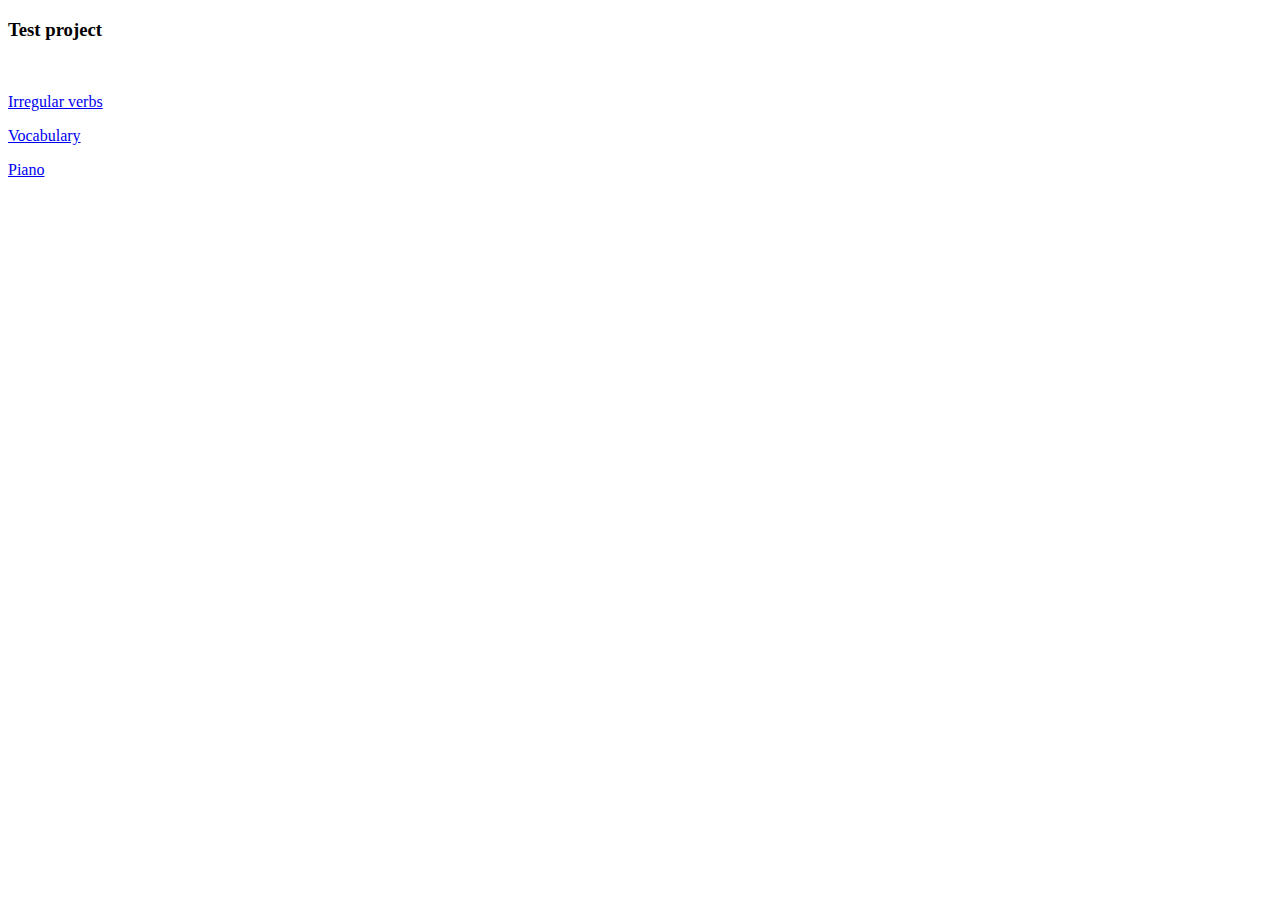
<file: index.html>
<!doctype html>
<html>
  <head>
    <title>Test only</title>
    <meta charset="utf-8">
  </head>
  <body>
    <h3>Test project</h3>
    <p>&nbsp;</p>
    <p><a href="verbs/">Irregular verbs</a></p>
    <p><a href="word_check/">Vocabulary</a></p>
    <p><a href="piano/">Piano</a></p>
  </body>
</html>
</file>
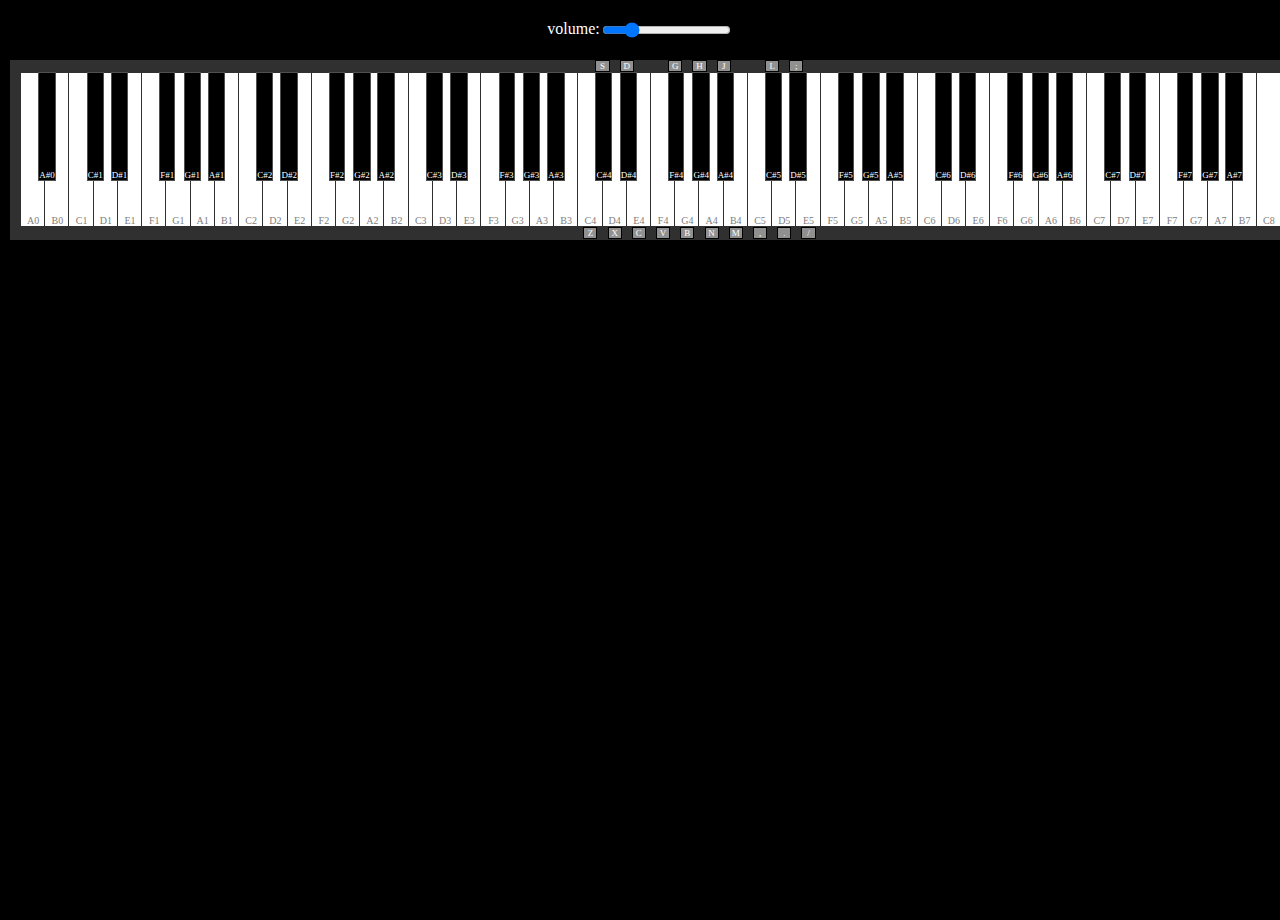
<file: piano/index.html>
<html>
<head>
  <title>Sound</title>
  <meta charset="utf-8"/>
  <link rel="stylesheet" href="css/main.css">
  <link rel="stylesheet" href="css/piano.css">
</head>
<body width="100%" height="100%">
  <script src="js/Audio.js"></script>
  <script src="js/Instrument.js"></script>
  <script src="js/OscillatorsPool.js"></script>
  <script src="js/Synthesizer.js"></script>
  <script src="js/AudioSource.js"></script>
  <script src="js/PianoPlayer.js"></script>
  <script src="js/PianoKeyboard.js"></script>
  <script src="js/Application.js"></script>
  <script src="js/main.js"></script>
  <canvas id="drawCanvas">Your browser does not support canvas :(</canvas>
  <div class="controls">
    <label for="volume">volume:</label>
    <input id="volume" type="range" min="0" max="100" step="1" value="20"/>
  </div>
  <div class="keyboardContainer" id="keyboardContainer"></div>
</body>
</html>
</file>
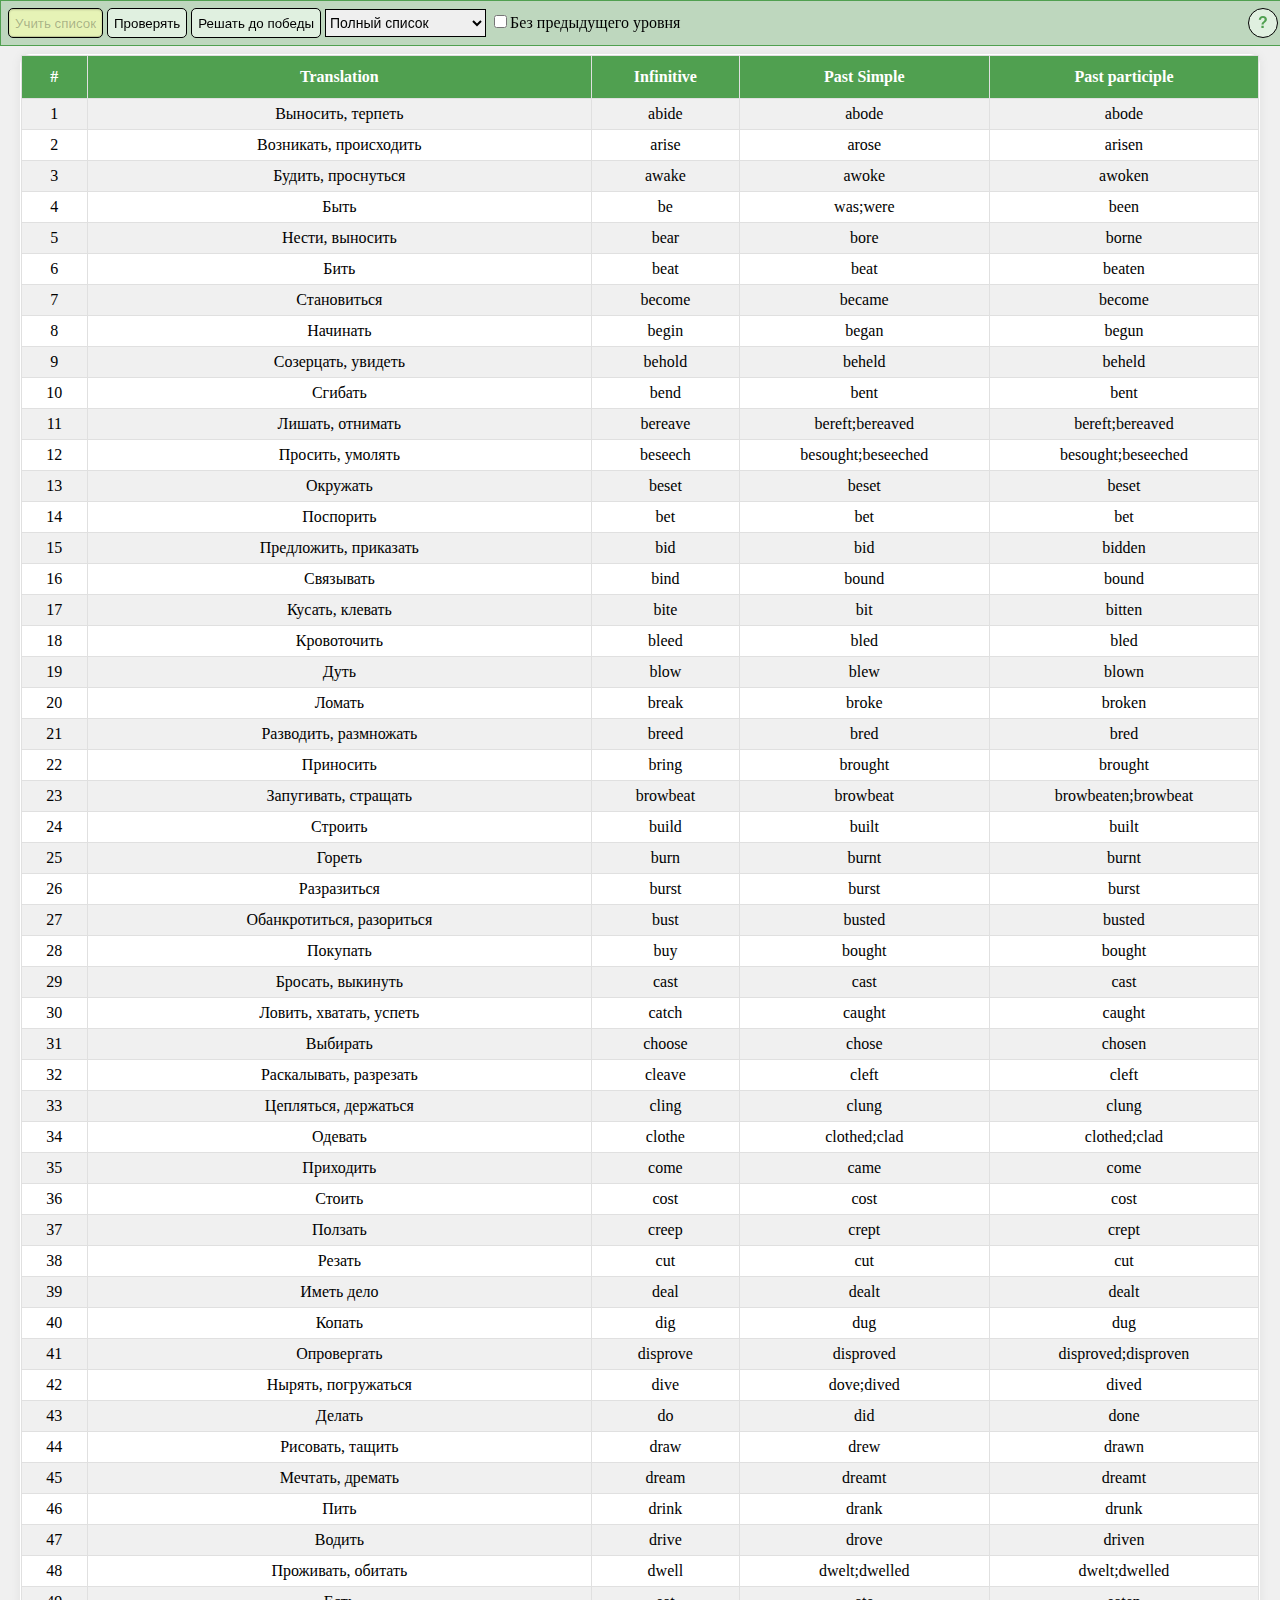
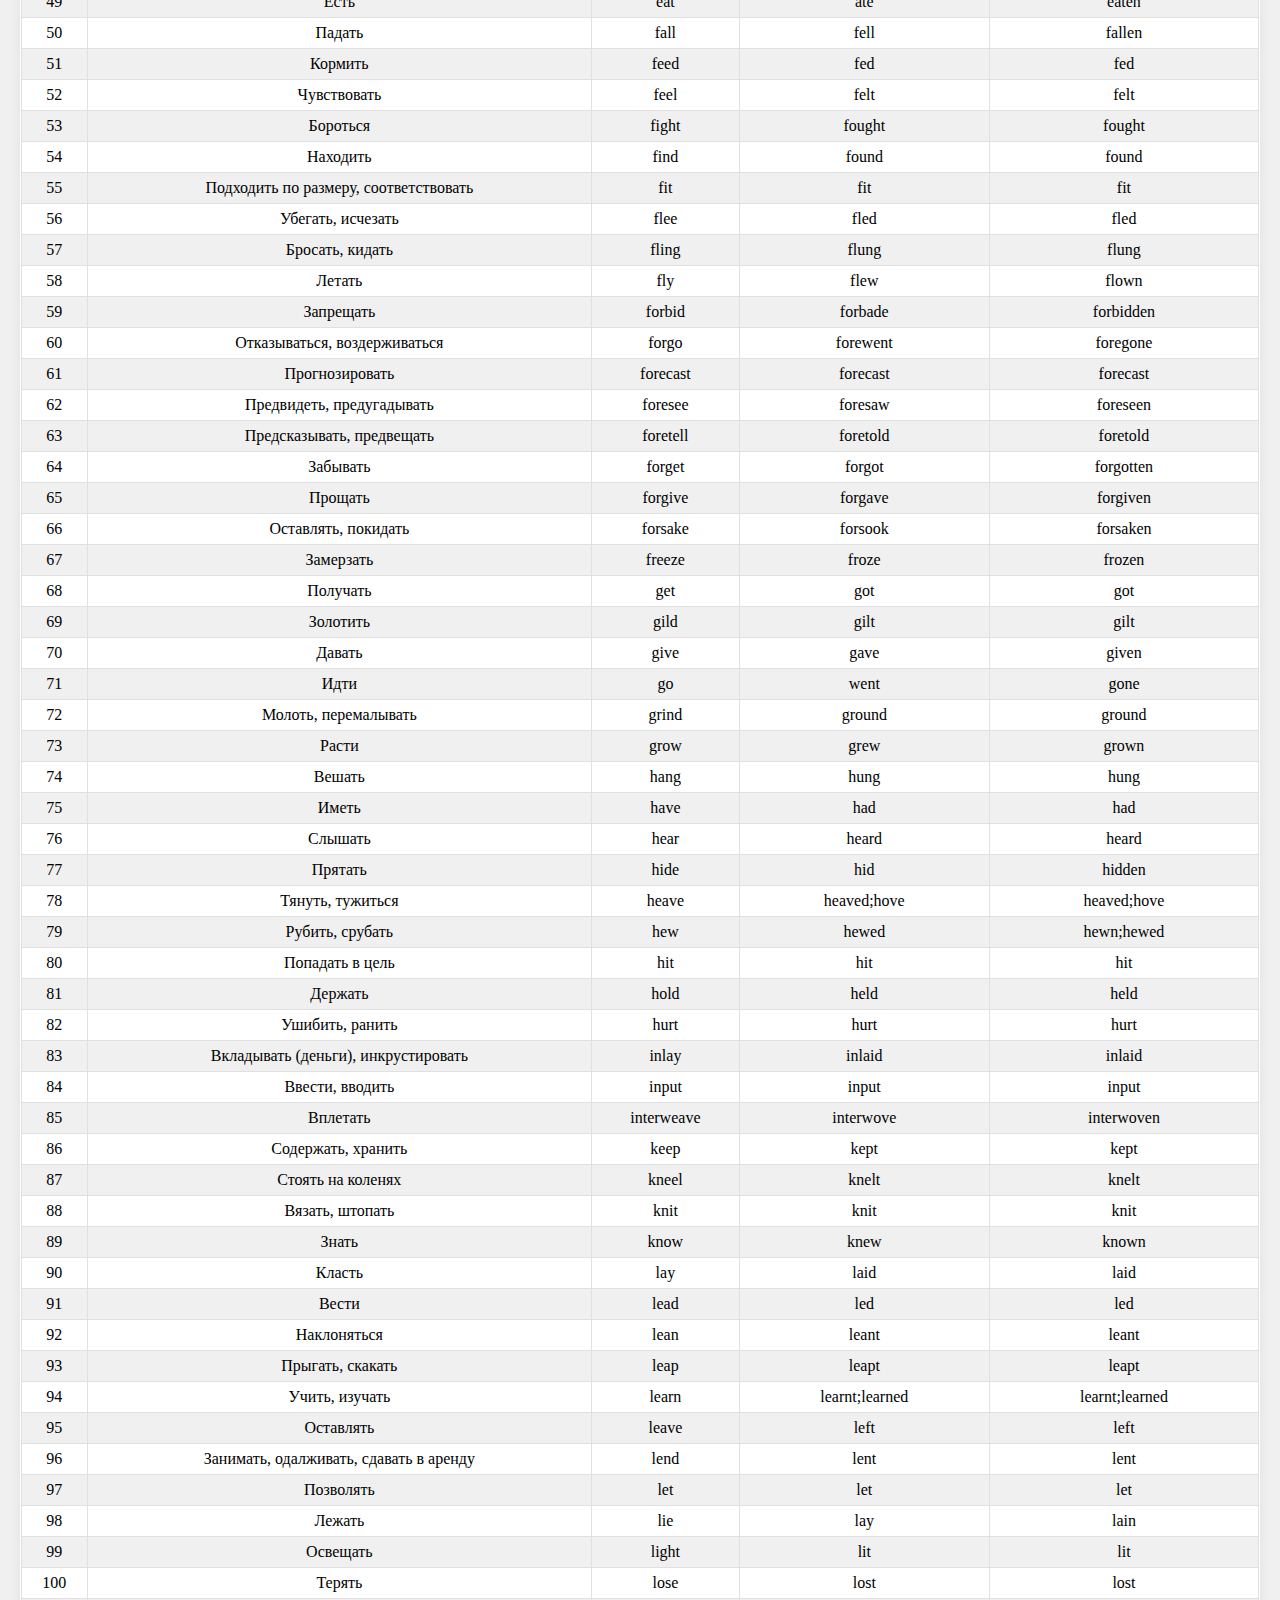
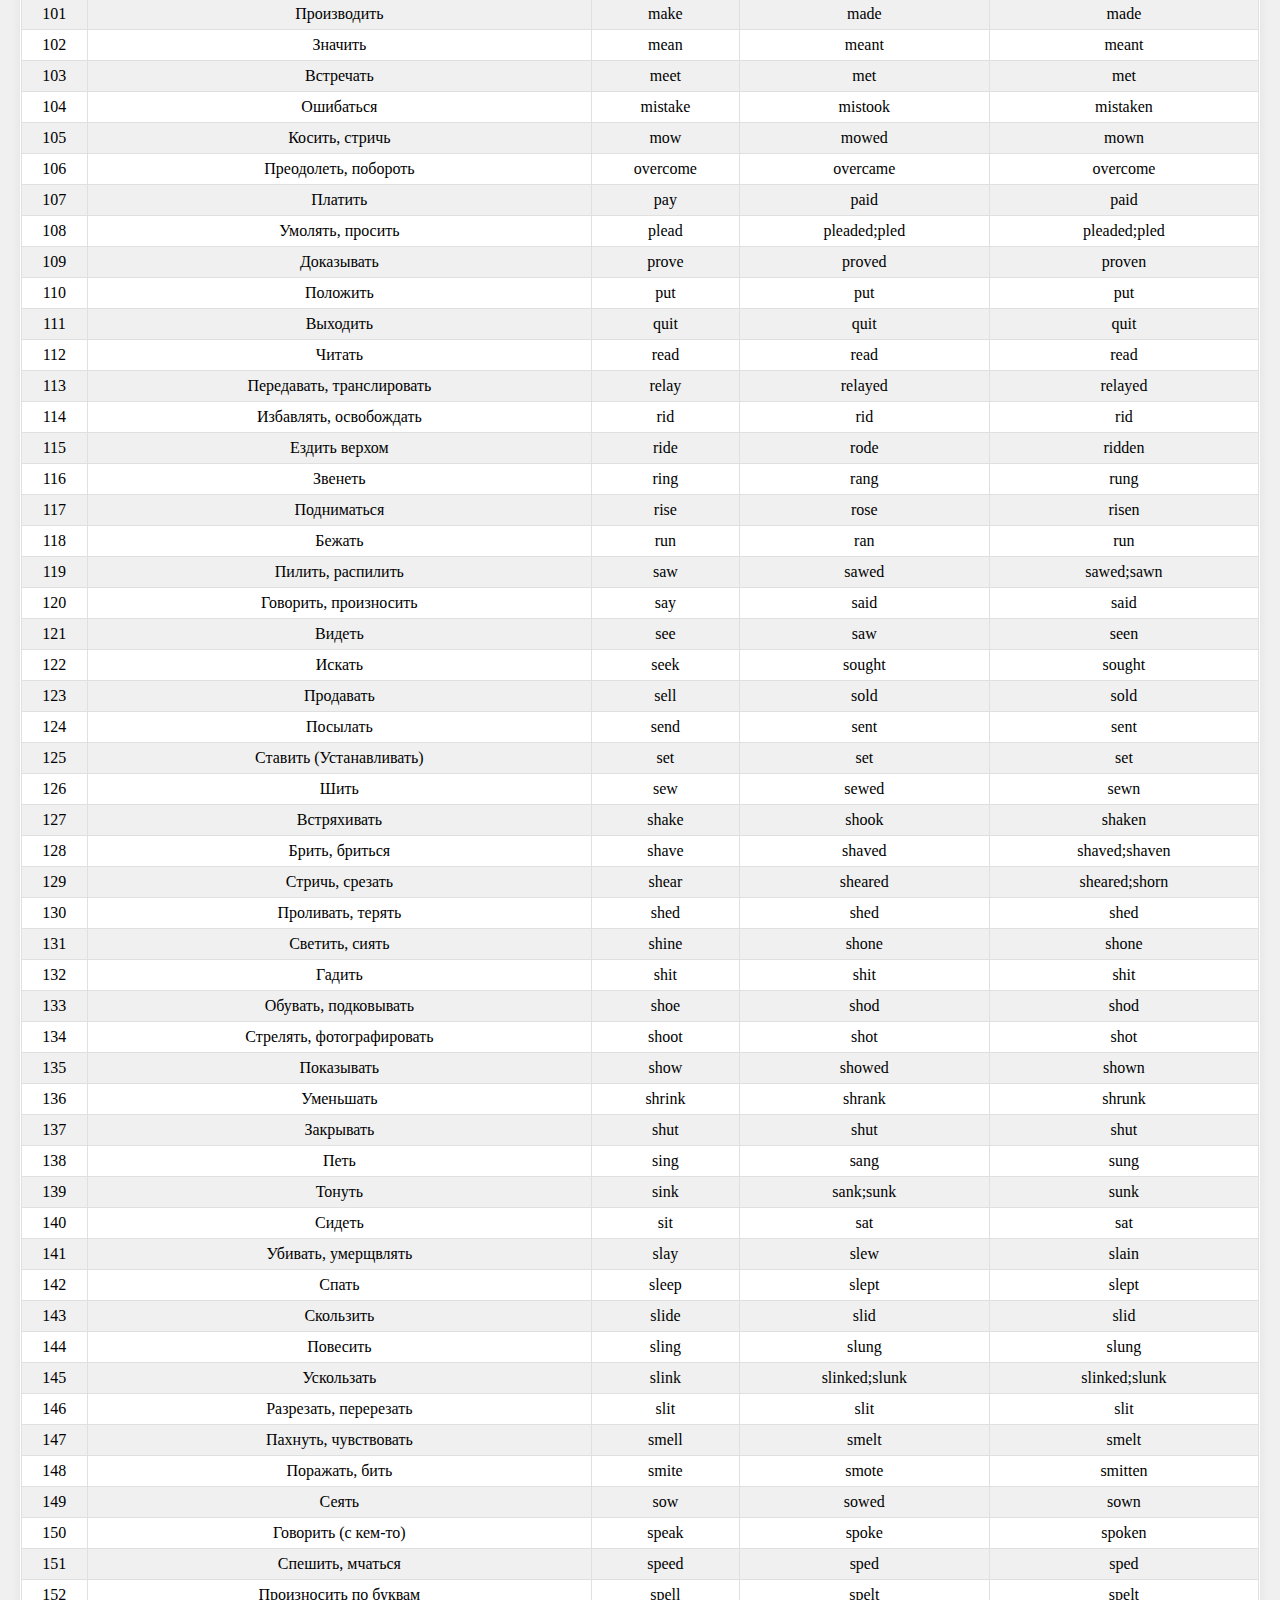
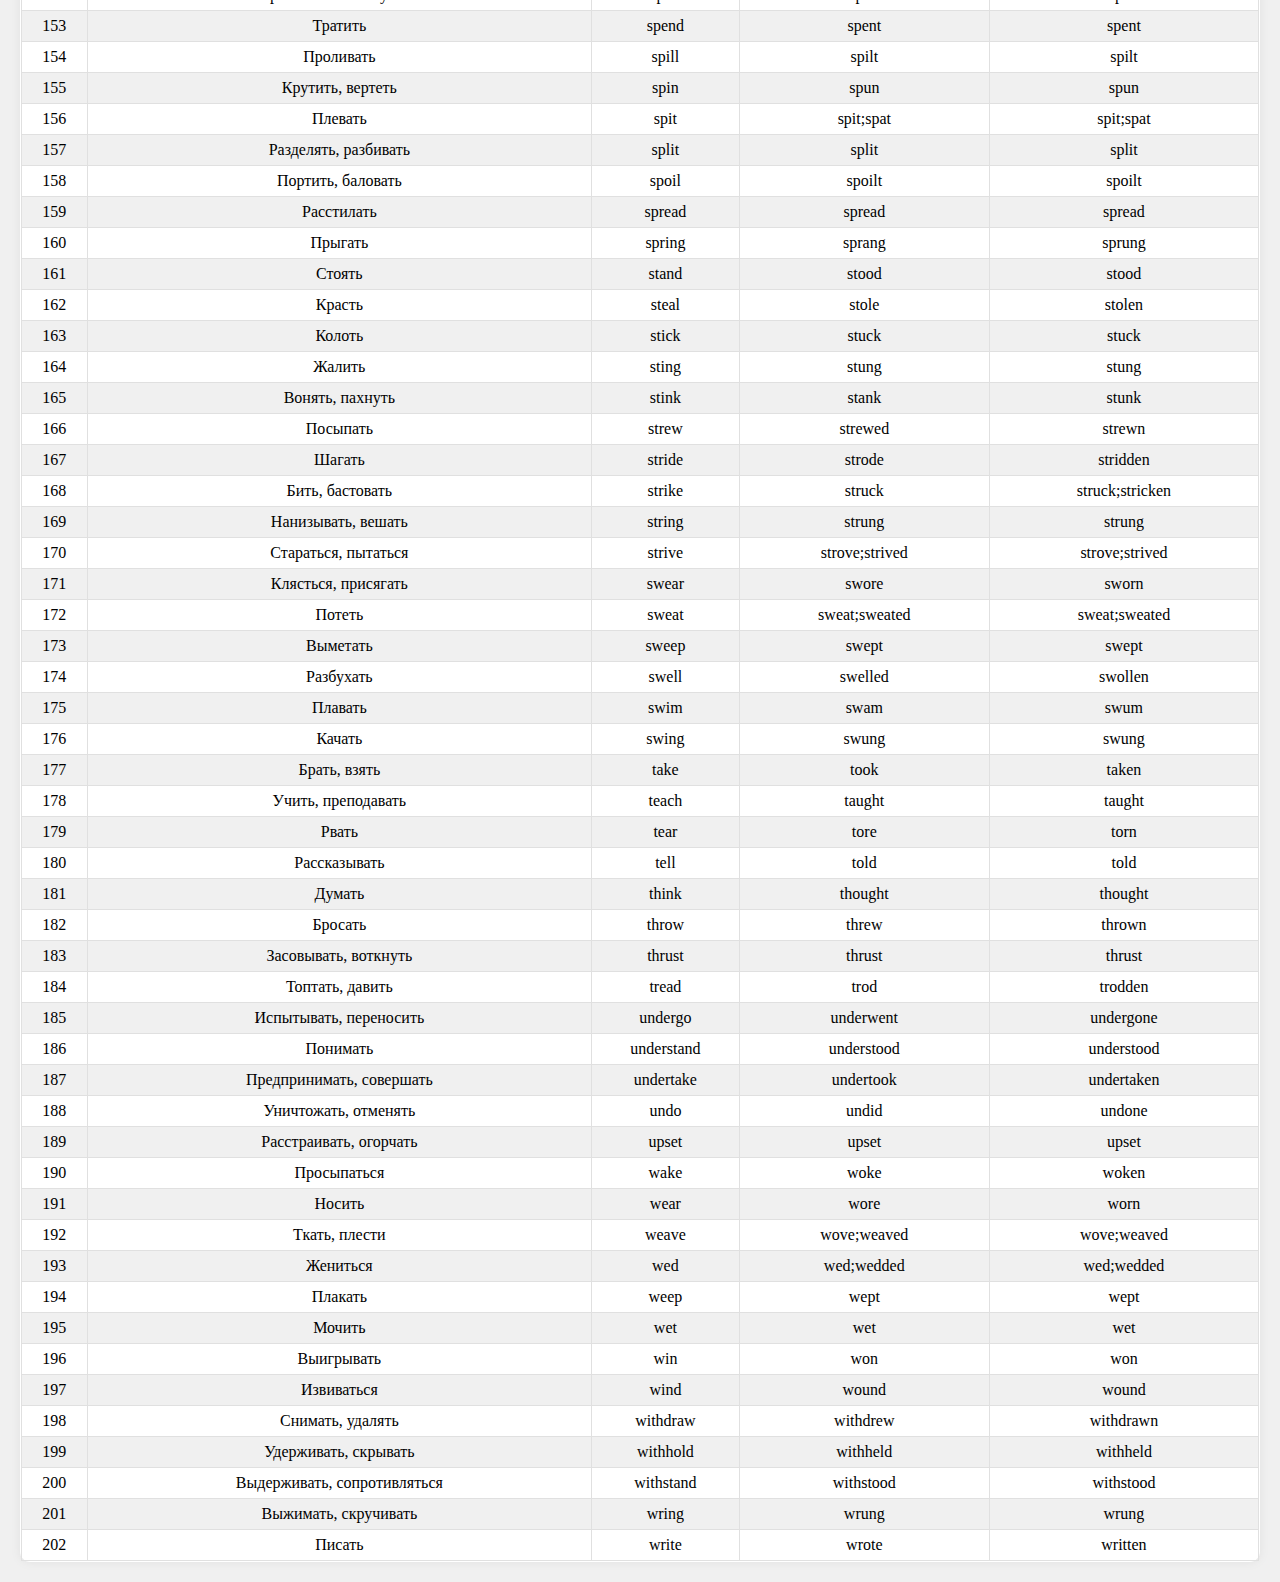
<file: verbs/index.html>
<!doctype html>
<html>
  <head>
    <title>Irregular Verbs</title>
    <meta charset="utf-8">
    <link rel="stylesheet" href="css/main.css">
  </head>
  <body class="mbody">
    <script src="https://code.jquery.com/jquery-2.1.1.min.js"></script>
    <script src="js/verbs.js"></script>
    <script src="js/main.js"></script>

    <div class="hblock">
      <table class="btnPar">
        <tr>
          <td>
            <input type="button" id="btnList" class="btn" value="Учить список">
            <input type="button" id="btnSolve" class="btn" value="Проверять">
            <input type="button" id="btnTrainingSolve" class="btn" value="Решать до победы">

            <select id="levelSelect" class="lSelect">
              <option value="100">Полный список</option>
			  <option value="2">Расширенный список</option>
              <option value="1">Основной список</option>
              <option value="0">Легкий список</option>
            </select>
            <input type="checkbox" id="chkNoEasy">Без предыдущего уровня
          </td>
          <td align="right" id="counters">
          </td>
          <td align="right">
            <input type="button" id="btnHelp" class="btnRound" value="?">
          </td>
        </tr>
    </table>
    </div>

    <div><p>&nbsp;</p></div>

    <div class="main">

      <div id="translation" class="mblock"></div>

      <div class="mblock" id="inputForm">
        <input type="text" id="verbText" class="vtext" autofocus tabindex="1">
        <input type="text" id="simpleText" class="vtext" tabindex="2">
        <input type="text" id="participleText" class="vtext" tabindex="3">

        <input type="button" id="btnCheck" class="btn" value="Проверить" tabindex="4">
      </div>

      <div class="mblock" id="checkResult"></div>

      <div class="mblock" id="list"></div>
      <p align="center">
        <input type="button" id="btnCheckErrors" class="btn" value="Работа над ошибками" tabindex="6">
      </p>
      <p align="center">
        <input type="button" id="btnRepeat" class="btn" value="Пройти заново" tabindex="7">
      </p>

      <div class="popup" id="helpPopup">
        <div class="popupContent" id="helpPopupContent">
          <h3>
            Изучение неправильных глаголов
          </h3>
          <p>
            <b>Учить список</b> - вывести список глаголов выбранного уровня для их изучения.
            При щелчке по строке списка можно послушать произношение глагола.
          </p>
          <p>
            <b>Проверять</b> - режим, в котором проверяются все глаголы из текущего списка.
            После проверки всего списка выдается список ошибок и существует возможность проверить заново те глаголы,
            в которых были допущены ошибки. Для этого необходимо нажать на кнопку <b>Работа над ошибками</b> в конце списка.
          </p>
            <b>Решать до победы</b> - режим, в котором каждый глагол выдается до тех пор, пока не будет дан правильный ответ.
          </p>
          <p>
            <b>Без предыдущего уровня</b> - для просмотра и проверки выдаются только глаголы текущего уровня.
            Если не установлено, то отображаются все глаголы текущего уровня и всех предыдущих.
          </p>
          <p>
            Обратите внимание, что у глагола может быть два правильных варианта, например: <i>was; were</i>.
            В этом случае необходимо ввести их через точку с запятой, иначе ответ засчитан не будет.
          </p>
          <p>
            Перемещение между полями для ввода формы глаголов можно осуществлять клавишей Enter.
            Enter в последнем поле вызывает проверку.
          </p>
          <p>
            Правильность работы и списка слов не гарантируется.
          </p>
          <p align="center">
            <input type="button" id="btnCloseHelp" class="btn" value="Все понятно">
          </p>
        </div>
      </div>

    </div>
  </body>
</html>
</file>
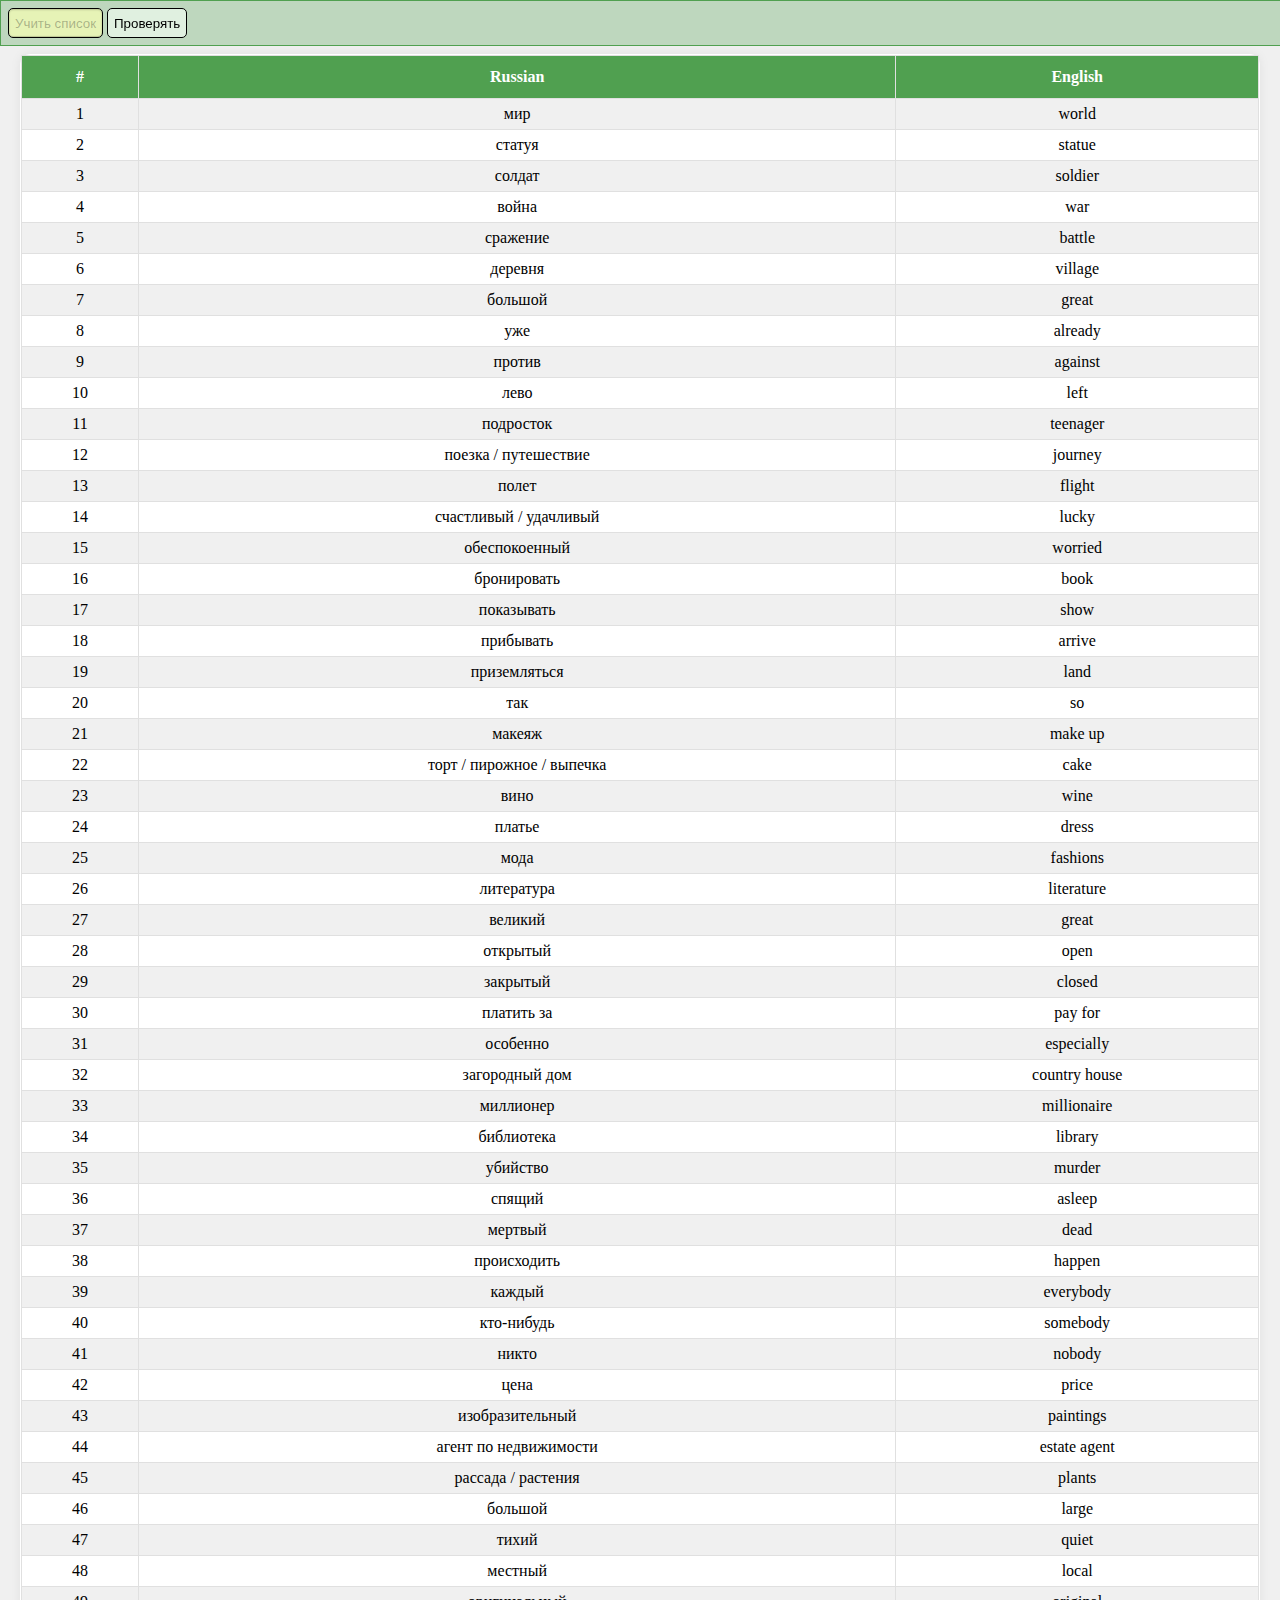
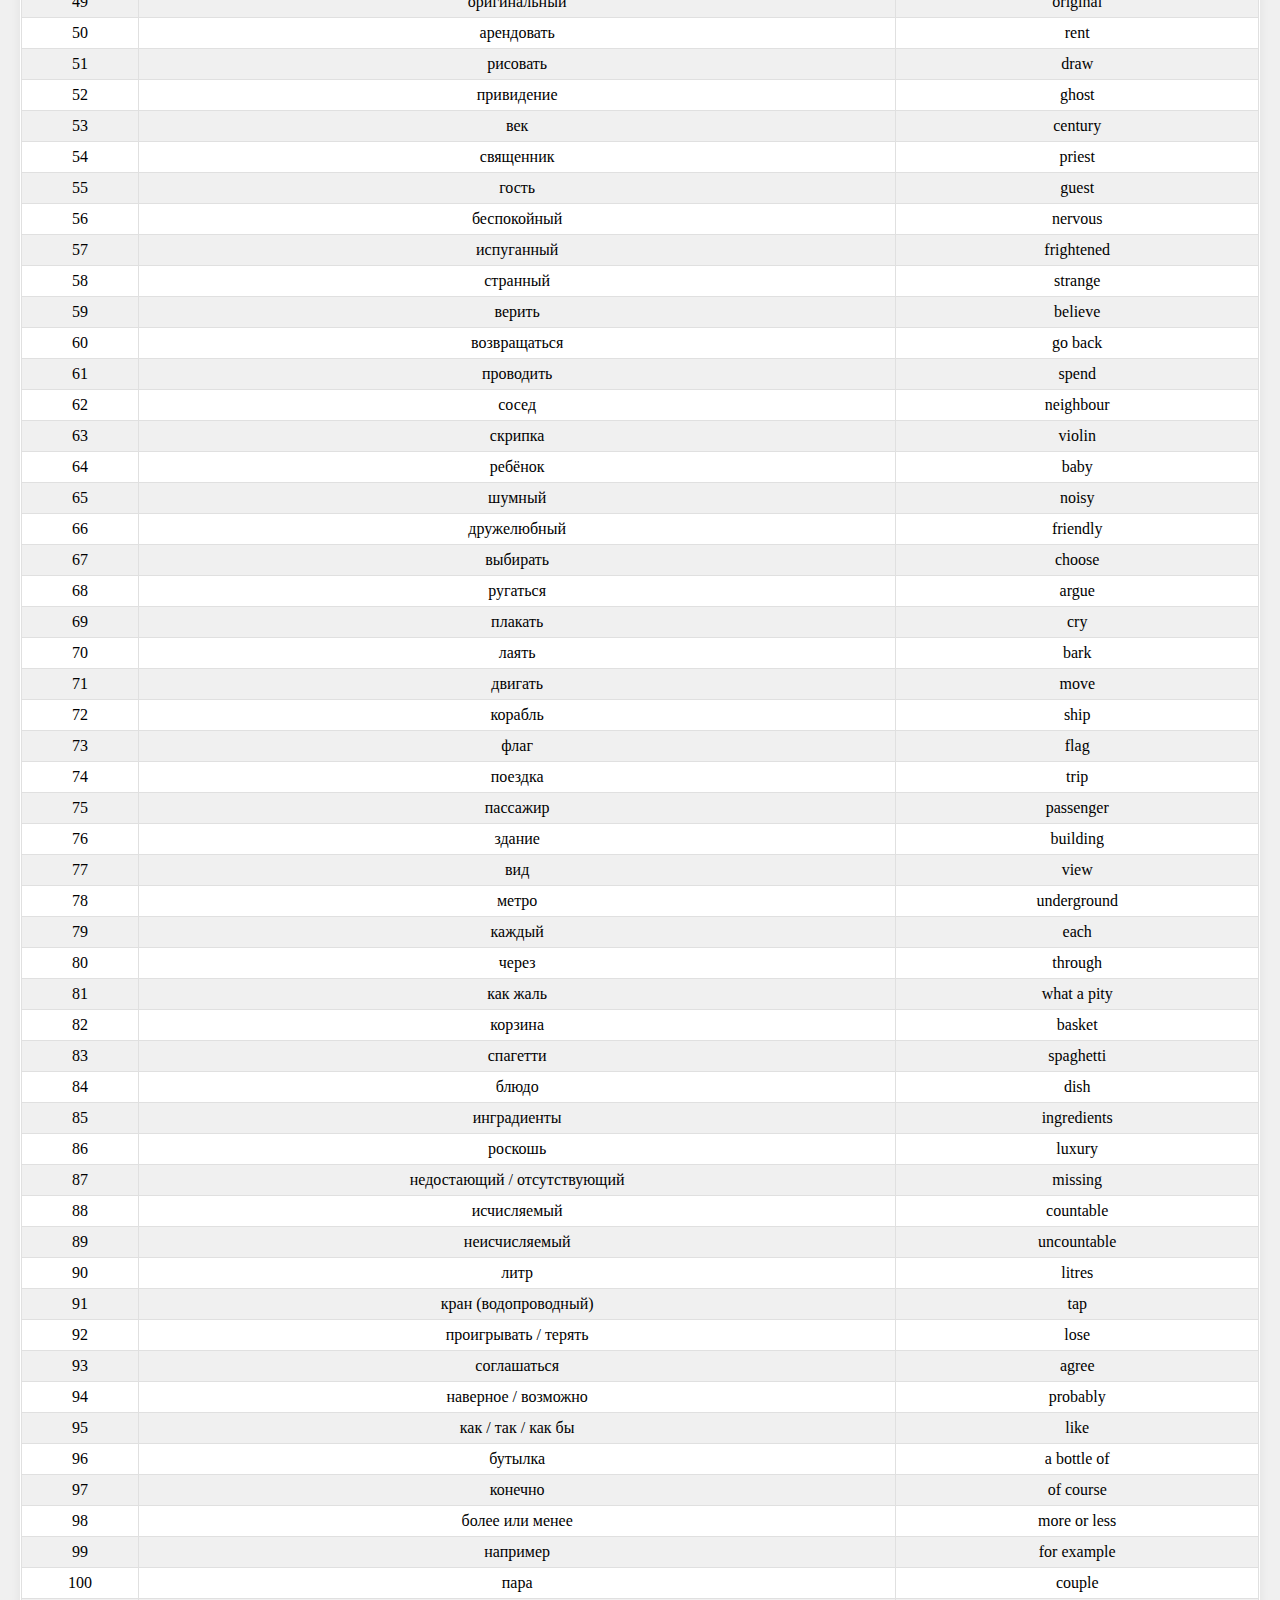
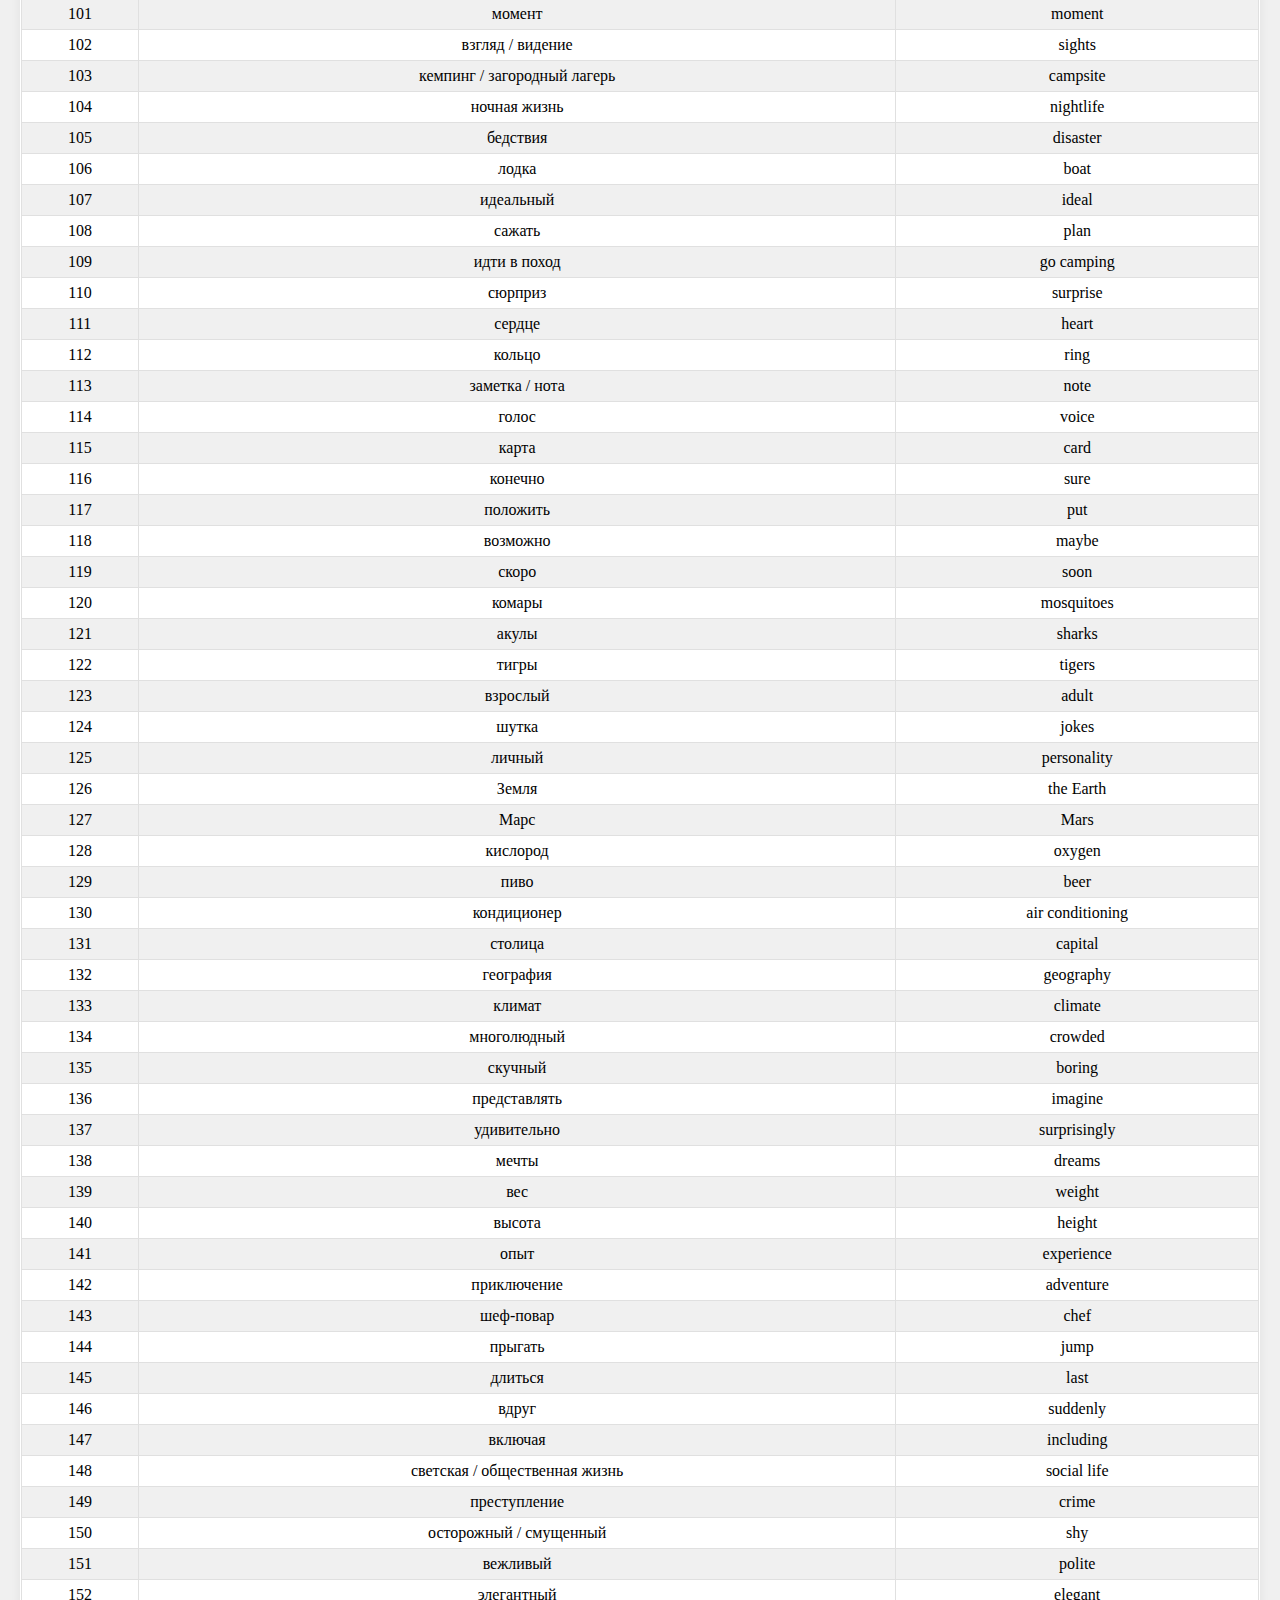
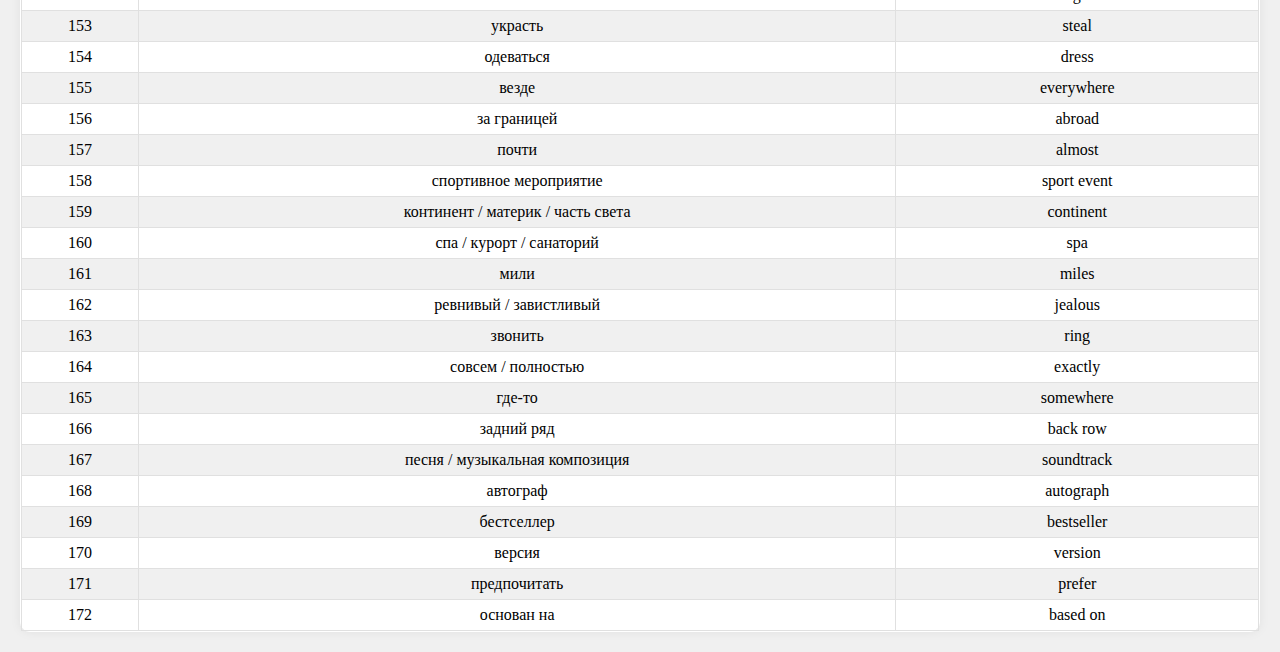
<file: word_check/index.html>
<!doctype html>
<html>
  <head>
    <title>Words</title>
    <meta charset="utf-8">
    <link rel="stylesheet" href="css/main.css">
  </head>
  <body class="mbody">
    <script src="https://code.jquery.com/jquery-2.1.1.min.js"></script>
    <script src="js/verbs.js"></script>
    <script src="js/main.js"></script>

    <div class="hblock">
      <table class="btnPar">
        <tr>
          <td>
            <input type="button" id="btnList" class="btn" value="Учить список">
            <input type="button" id="btnSolve" class="btn" value="Проверять">
          </td>
          <td align="right" id="counters">
          </td>
        </tr>
    </table>
    </div>

    <div><p>&nbsp;</p></div>

    <div class="main">

      <div id="translation" class="mblock"></div>

      <div class="mblock" id="inputForm">
        <input type="text" id="russian" class="vtext" disabled="true">
        <input type="text" id="english" class="vtext" autofocus tabindex="1">
        <input type="button" id="btnCheck" class="btn" value="Проверить" tabindex="2">
      </div>

      <div class="mblock" id="checkResult"></div>

      <div class="mblock" id="list"></div>

    </div>
  </body>
</html>
</file>
<file: piano/css/main.css>
body {
   background-color: black;
   margin: 0;
   padding: 0;
   width: 100%;
   height: 100%;
}
canvas {
  position: absolute;
  top: 0;
  left: 0;
  width: 100%;
  height: 100%;
  z-index: -10;
}
.controls {
  display:grid;
  grid-template-columns:auto min-content;
  color: white;
  justify-content: center;
  margin: 20px;
}
</file>
<file: piano/css/piano.css>
.board {
  position: absolute;
  background-color: #303030;
  width: 100%;
  height: 180px;
}
.keyboardContainer {
  position: absolute;
  left: 10px;
  width: 100%;
  height: 180px;
  background-color: black;
}
.whiteKey {
  position: absolute;
  background-color: white;
  border: 1px solid #303030;
  width: 30px;
  top: 10px;
  height: 150px;
  color: black;
  text-align: center;
  display: table;
  vertical-align: bottom;
}
.whiteKeyText {
  display: table-cell;
  vertical-align: bottom;
  font-size: 10px;
  color: gray;
}
.pressedWhiteKey {
  position: absolute;
  background-color: #E0E0E0;
  border: 1px solid black;
  width: 30px;
  top: 10px;
  height: 150px;
  color: black;
}
.blackKey {
  position: absolute;
  background-color: black;
  border: 1px solid #505050;
  width: 20px;
  top: 10px;
  height: 100px;
  color: white;
  text-align: center;
  display: table;
  vertical-align: bottom;
}
.blackKeyText {
  display: table-cell;
  vertical-align: bottom;
  font-size: 9px;
  color: white;
}
.keyLegend {
  position: absolute;
  background-color: #909090;
  border: 1px solid black;
  width: 12px;
  top: 0px;
  height: 12px;
  color: white;
  text-align: center;
  display: table;
  vertical-align: bottom;
  font-size: 9px;
}
</file>
<file: verbs/css/main.css>
.mbody {
  margin: 0px auto;
  width: 100%;
  padding:0px;
}

.main {
  margin: 0px auto;
  width: 100%;
}

.mblock {
  border: solid 1px white;
  text-align: center;
  background-color: white;
  font-size: 30px;
  border-radius: 10px;
  vertical-align: middle;
  box-shadow: 0 0 10px #E0E0E0;
  margin: 20px;
}

.hblock {
  top: 0px;
  left: 0px;
  width: 100%;
  border: solid 1px #50A050;
  background-color: #50A05050;
  margin: 0px;
  position: fixed;
}

.btnPar {
  margin: 2px;
  padding: 2px;
  width: 100%;
}

.wrongblock {
  border: solid 1px red;
  text-align: center;
  font-size: 30px;
  border-radius: 10px;
  vertical-align: middle;
  box-shadow: 0 0 10px #E0E0E0;
  margin: 20px;
  background-color: #f0d0d0;
}

.rightblock {
  border: solid 1px green;
  text-align: center;
  font-size: 30px;
  border-radius: 10px;
  vertical-align: middle;
  box-shadow: 0 0 10px #E0E0E0;
  margin: 20px;
  background-color: #d0f0d0;
}

body {
  background-color: #F0F0F0;
}

.vtext {
  border: solid 1px gray;
  border-radius: 5px;
  font-size: 16px;
  margin: 5px;
  height: 24px;
  box-shadow: 0 0 10px #E0E0E0;
}

.btn {
  border-radius: 5px;
  height: 30px;
  background: #E0F0E0;
  border: 1px solid black;
}
.btn:active {
  background-color: #a0ffa0;
  box-shadow: inset 0 -1px 1px #00000030, inset 0 1px 2px #00000030, inset 0 0 0 60px #ffff0030;
}
.btn:hover {
  background-color: #e0ffe0;
}
.btn:disabled {
  background-color: #e0f0e0;
  box-shadow: inset 0 -1px 1px #00000030, inset 0 1px 2px #00000030, inset 0 0 0 60px #ffff0030;
}

.btnRound {
  border-radius: 30px;
  height: 30px;
  width: 30px;
  background: #E0F0E0;
  border: 1px solid black;
  font-size: 16px;
  font-weight: bold;
  color: #50A050;
}
.btnRound:active {
  background-color: #a0ffa0;
  box-shadow: inset 0 -1px 1px #00000030, inset 0 1px 2px #00000030, inset 0 0 0 60px #ffff0030;
}
.btnRound:hover {
  background-color: #e0ffe0;
  color: #50F050;
}

.verbtable {
  font-size: 16px;
  border: 1px solid black;
  width: 100%;
  border-collapse: collapse;
}

.verbtable td, .verbtable th {
    border: 1px solid #e0e0e0;
    padding: 6px;
}

.verbtable tr:nth-child(even) {
  background-color: #f0f0f0;
}

.verbtable tr:hover {
  background-color: #e0e0e0;
}

.verbtable th {
    padding-top: 12px;
    padding-bottom: 12px;
    text-align: center;
    background-color: #50A050;
    color: white;
}

.lSelect {
  font-size: 14px;
  height: 28px;
  border: 1px solid black;
}

.popup {
  width:100%;
  min-height:100%;
  background-color: rgba(0,0,0,0.5);
  overflow:hidden;
  position:fixed;
  top:0px;
  display:none;
}

.popupContent {
  margin:40px auto 0px auto;
  width:60%;
  padding:10px;
  background-color: #E0E0E0;
  border-radius:5px;
  box-shadow: 0px 0px 10px #000;
  display:none;
}
</file>
<file: word_check/css/main.css>
.mbody {
  margin: 0px auto;
  width: 100%;
  padding:0px;
}

.main {
  margin: 0px auto;
  width: 100%;
}

.mblock {
  border: solid 1px white;
  text-align: center;
  background-color: white;
  font-size: 30px;
  border-radius: 10px;
  vertical-align: middle;
  box-shadow: 0 0 10px #E0E0E0;
  margin: 20px;
}

.hblock {
  top: 0px;
  left: 0px;
  width: 100%;
  border: solid 1px #50A050;
  background-color: #50A05050;
  margin: 0px;
  position: fixed;
}

.btnPar {
  margin: 2px;
  padding: 2px;
  width: 100%;
}

.wrongblock {
  border: solid 1px red;
  text-align: center;
  font-size: 30px;
  border-radius: 10px;
  vertical-align: middle;
  box-shadow: 0 0 10px #E0E0E0;
  margin: 20px;
  background-color: #f0d0d0;
}

.rightblock {
  border: solid 1px green;
  text-align: center;
  font-size: 30px;
  border-radius: 10px;
  vertical-align: middle;
  box-shadow: 0 0 10px #E0E0E0;
  margin: 20px;
  background-color: #d0f0d0;
}

body {
  background-color: #F0F0F0;
}

.vtext {
  border: solid 1px gray;
  border-radius: 5px;
  font-size: 16px;
  margin: 5px;
  height: 24px;
  box-shadow: 0 0 10px #E0E0E0;
}

.btn {
  border-radius: 5px;
  height: 30px;
  background: #E0F0E0;
  border: 1px solid black;
}
.btn:active {
  background-color: #a0ffa0;
  box-shadow: inset 0 -1px 1px #00000030, inset 0 1px 2px #00000030, inset 0 0 0 60px #ffff0030;
}
.btn:hover {
  background-color: #e0ffe0;
}
.btn:disabled {
  background-color: #e0f0e0;
  box-shadow: inset 0 -1px 1px #00000030, inset 0 1px 2px #00000030, inset 0 0 0 60px #ffff0030;
}

.btnRound {
  border-radius: 30px;
  height: 30px;
  width: 30px;
  background: #E0F0E0;
  border: 1px solid black;
  font-size: 16px;
  font-weight: bold;
  color: #50A050;
}
.btnRound:active {
  background-color: #a0ffa0;
  box-shadow: inset 0 -1px 1px #00000030, inset 0 1px 2px #00000030, inset 0 0 0 60px #ffff0030;
}
.btnRound:hover {
  background-color: #e0ffe0;
  color: #50F050;
}

.verbtable {
  font-size: 16px;
  border: 1px solid black;
  width: 100%;
  border-collapse: collapse;
}

.verbtable td, .verbtable th {
    border: 1px solid #e0e0e0;
    padding: 6px;
}

.verbtable tr:nth-child(even) {
  background-color: #f0f0f0;
}

.verbtable tr:hover {
  background-color: #e0e0e0;
}

.verbtable th {
    padding-top: 12px;
    padding-bottom: 12px;
    text-align: center;
    background-color: #50A050;
    color: white;
}

.lSelect {
  font-size: 14px;
  height: 28px;
  border: 1px solid black;
}

.popup {
  width:100%;
  min-height:100%;
  background-color: rgba(0,0,0,0.5);
  overflow:hidden;
  position:fixed;
  top:0px;
  display:none;
}

.popupContent {
  margin:40px auto 0px auto;
  width:60%;
  padding:10px;
  background-color: #E0E0E0;
  border-radius:5px;
  box-shadow: 0px 0px 10px #000;
  display:none;
}
</file>
